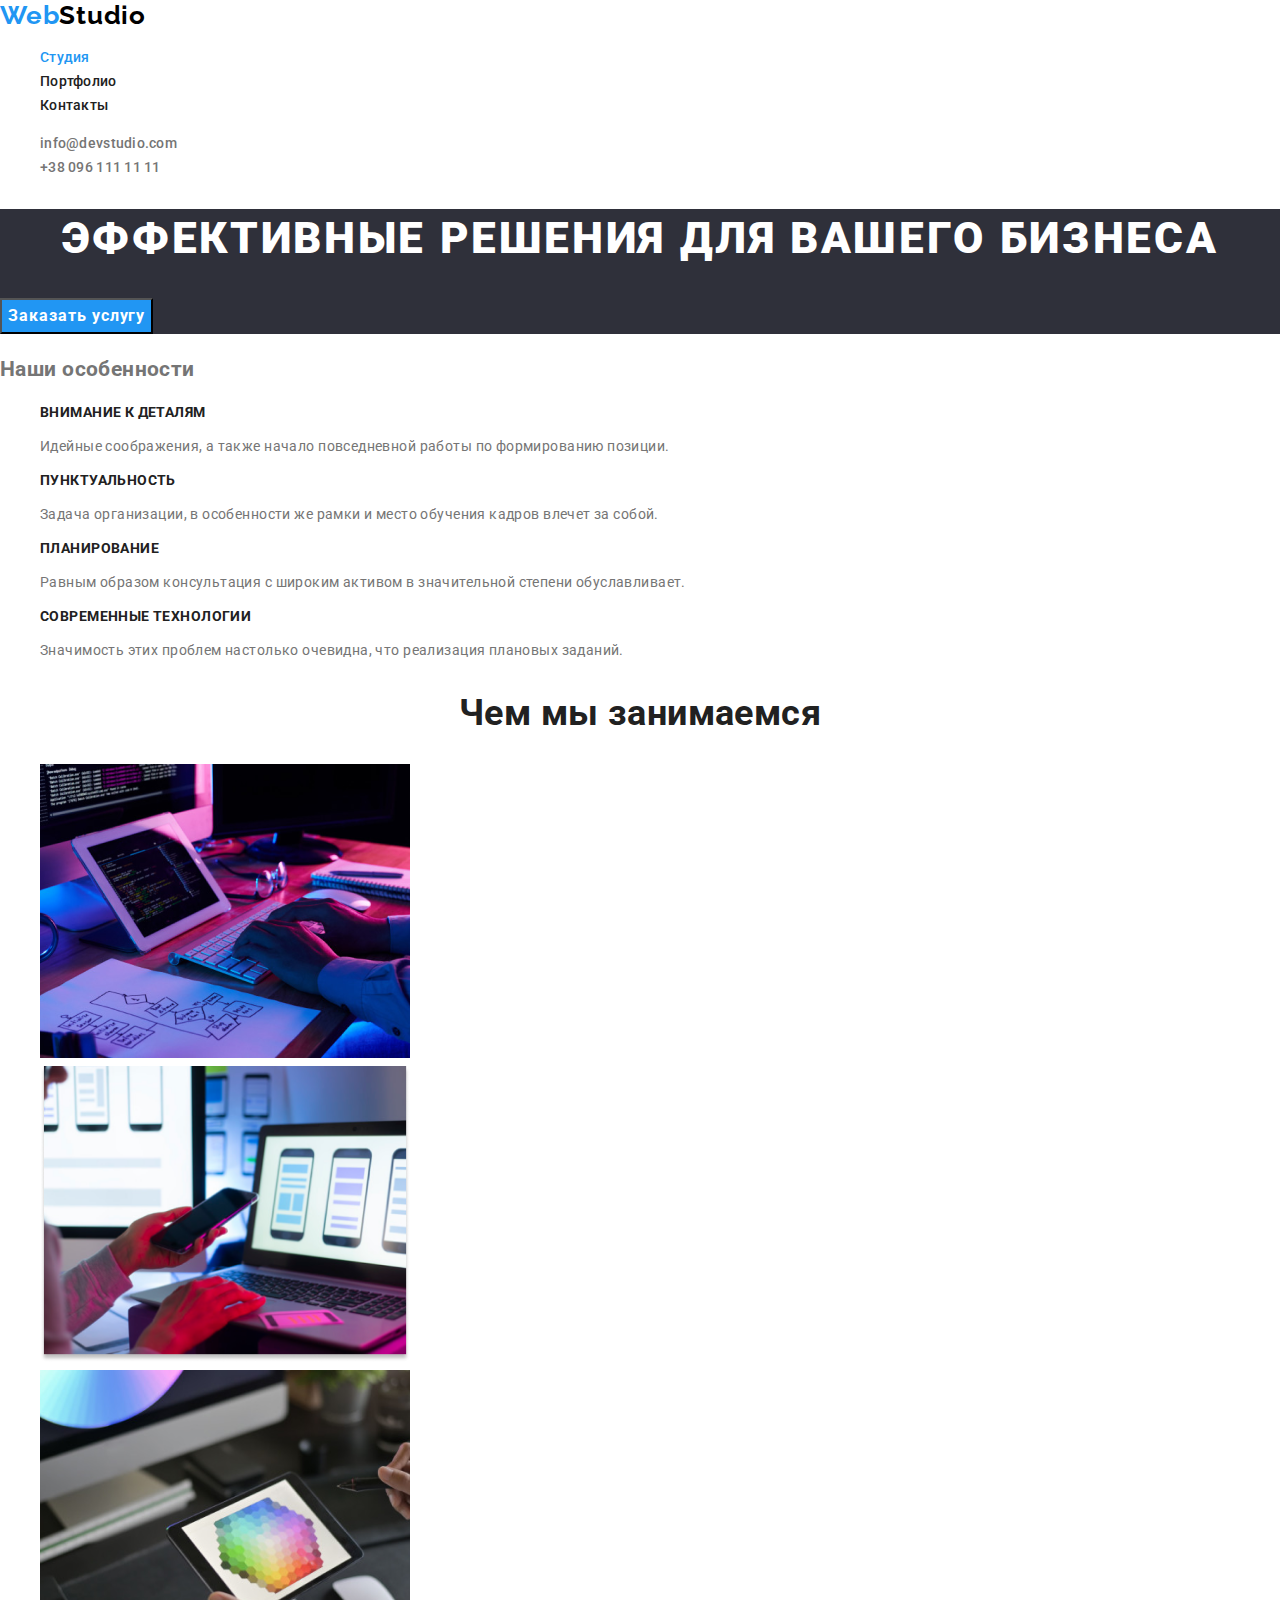
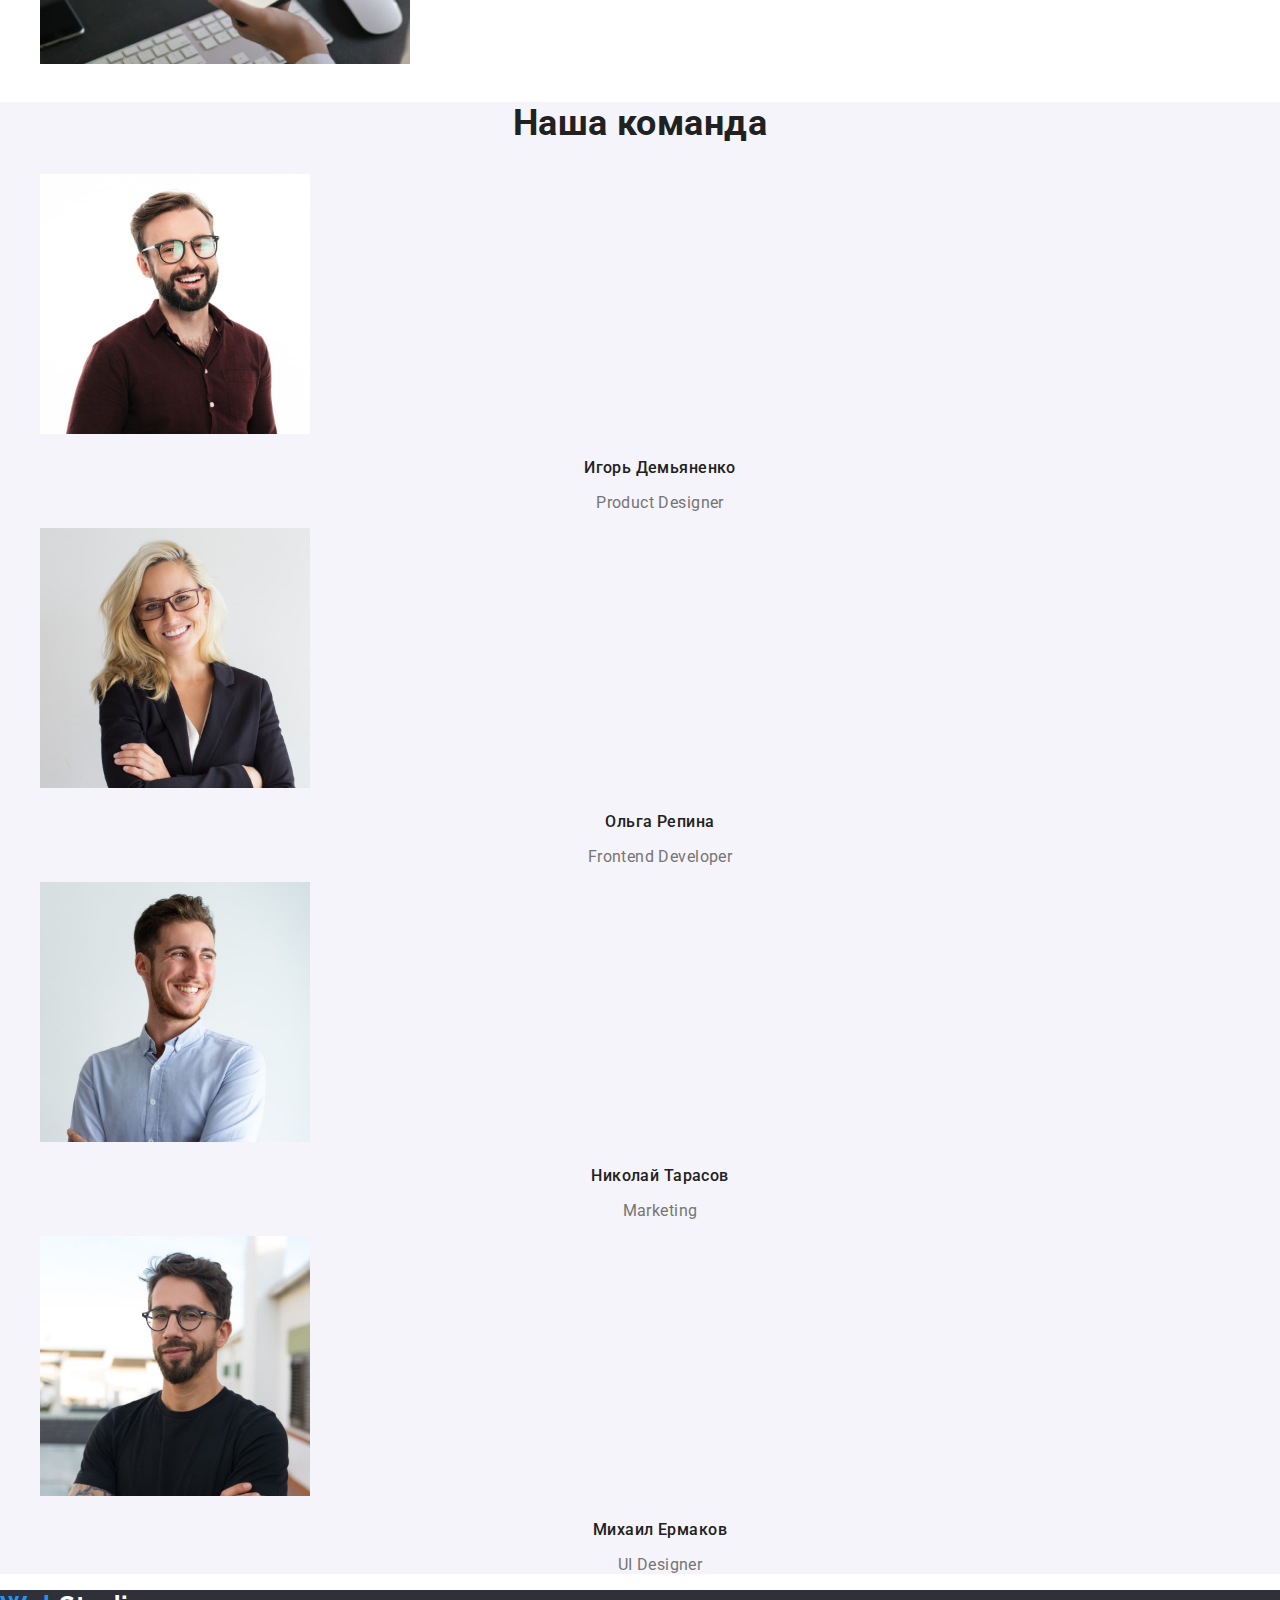
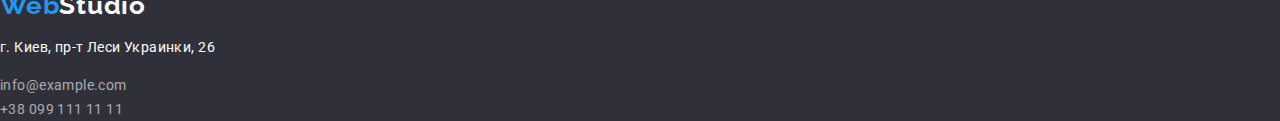
<file: index.html>
<!DOCTYPE html>
<html lang="ru">

<head>
    <meta charset="UTF-8">
    <meta name="viewport" content="width=device-width, initial-scale=1.0">
    <title>WebStudio</title>
    <link rel="stylesheet" href="https://cdnjs.cloudflare.com/ajax/libs/modern-normalize/1.0.0/modern-normalize.min.css"/>
    <link rel="stylesheet" href="./css/styles.css"/>
    <link rel="preconnect" href="https://fonts.gstatic.com"/>
    <link href="https://fonts.googleapis.com/css2?family=Raleway:wght@700&family=Roboto:wght@400;500;700;900&display=swap"
        rel="stylesheet"/>
</head>

<body>
    <header>
        <!--навигация-->
        <nav class="nav">
            <a class="logo" href="./index.html"><span class="logo-accent">Web</span>Studio</a>
            <ul class="list">
                <li><a class="nav-link current" href="./index.html">Студия</a></li>
                <li><a class="nav-link" href="./portfolio.html">Портфолио</a></li>
                <li><a class="nav-link" href="">Контакты</a></li>
            </ul>
        </nav>

        <ul class="list">
            <li><a class="header-link" href="mailto:info@devstudio.com">info@devstudio.com</a></li>
            <li><a class="header-link" href="tel:+380961111111">+38 096 111 11 11</a></li>
        </ul>
    </header>

    <main>
        <!--не забудь вставить фон фото-->
        <section class="hero">
            <h1 class="hero-title">Эффективные решения для вашего бизнеса</h1>
            <button class="hero-button" type="button">Заказать услугу</button>
        </section>

        <section>
            <h2>Наши особенности</h2>
            <ul class="list">
                <li>
                    <h3 class="subtitle titlecolor">Внимание к деталям</h3>
                    <p>Идейные соображения, а также начало повседневной работы по формированию позиции.</p>
                </li>

                <li>
                    <h3 class="subtitle titlecolor">Пунктуальность</h3>
                    <p>Задача организации, в особенности же рамки и место обучения кадров влечет за собой.</p>
                </li>

                <li>
                    <h3 class="subtitle titlecolor">Планирование</h3>
                    <p>Равным образом консультация с широким активом в значительной степени обуславливает.</p>
                </li>

                <li>
                    <h3 class="subtitle titlecolor">Современные технологии</h3>
                    <p>Значимость этих проблем настолько очевидна, что реализация плановых заданий.</p>
                </li>
            </ul>
        </section>

        <section>
            <h2 class="section-title titlecolor">Чем мы занимаемся</h2>
            <ul class="list">
                <li>
                    <a href="">
                        <img src="./images/box-1.png"
                            alt="На мониторе исходный код программы, которую набирает на клавиатуре програмист. На столе возле клавиатуры лист бумаги с алгоритмом"
                            width="370" />
                    </a>
                </li>

                <li>
                    <a href="">
                        <img src="./images/box-2.png"
                            alt="Смартфон в руке человека, который сидит перед ноутбуком. На экране ноутбука три смартфона. "
                            width="370" />
                    </a>
                </li>

                <li>
                    <a href="">
                        <img src="./images/box-3.png"
                            alt="В руке человека планшет, на экране которого изображена цветовая плитра" width="370" />
                    </a>
                </li>
            </ul>
        </section>

        <section class="section">
            <h2 class="section-title titlecolor">Наша команда</h2>
            <ul class="list">
                <li>
                    <img src="./images/foto-igor-demyanenko.jpg" alt="портрет Игоря Демьяненко" width="270"/>
                    <h3 class="section-subtitle titlecolor section-text">Игорь Демьяненко</h3>
                    <p class="section-text">Product Designer</p>
                </li>
                <li>
                    <img src="./images/foto-olga-repina.jpg" alt="портрет Ольги Репиной" width="270"/>
                    <h3 class="section-subtitle titlecolor section-text">Ольга Репина</h3>
                    <p class="section-text">Frontend Developer</p>
                </li>
                <li>
                    <img src="./images/foto-nikolay-tarasov.jpg" alt="портрет Николая Тарасова" width="270"/>
                    <h3 class="section-subtitle titlecolor section-text">Николай Тарасов</h3>
                    <p class="section-text">Marketing</p>
                </li>
                <li>
                    <img src="./images/foto-mikhail-yermakov.jpg" alt="портрет Михаила Ермакова" width="270"/>
                    <h3 class="section-subtitle titlecolor section-text">Михаил Ермаков</h3>
                    <p class="section-text">UI Designer</p>
                </li>
            </ul>
        </section>
    </main>

    <footer class="footer">
        <a class="logo" href="./index.html"><span class="logo-accent">Web</span>Studio</a>
        <p class="postaddress">г. Киев, пр-т Леси Украинки, 26</p>
        <a class="footer-link" href="mailto:info@example.com">info@example.com</a><br>
        <a class="footer-link" href="tel:380991111111">+38 099 111 11 11</a>
    </footer>
</body>

</html>
</file>
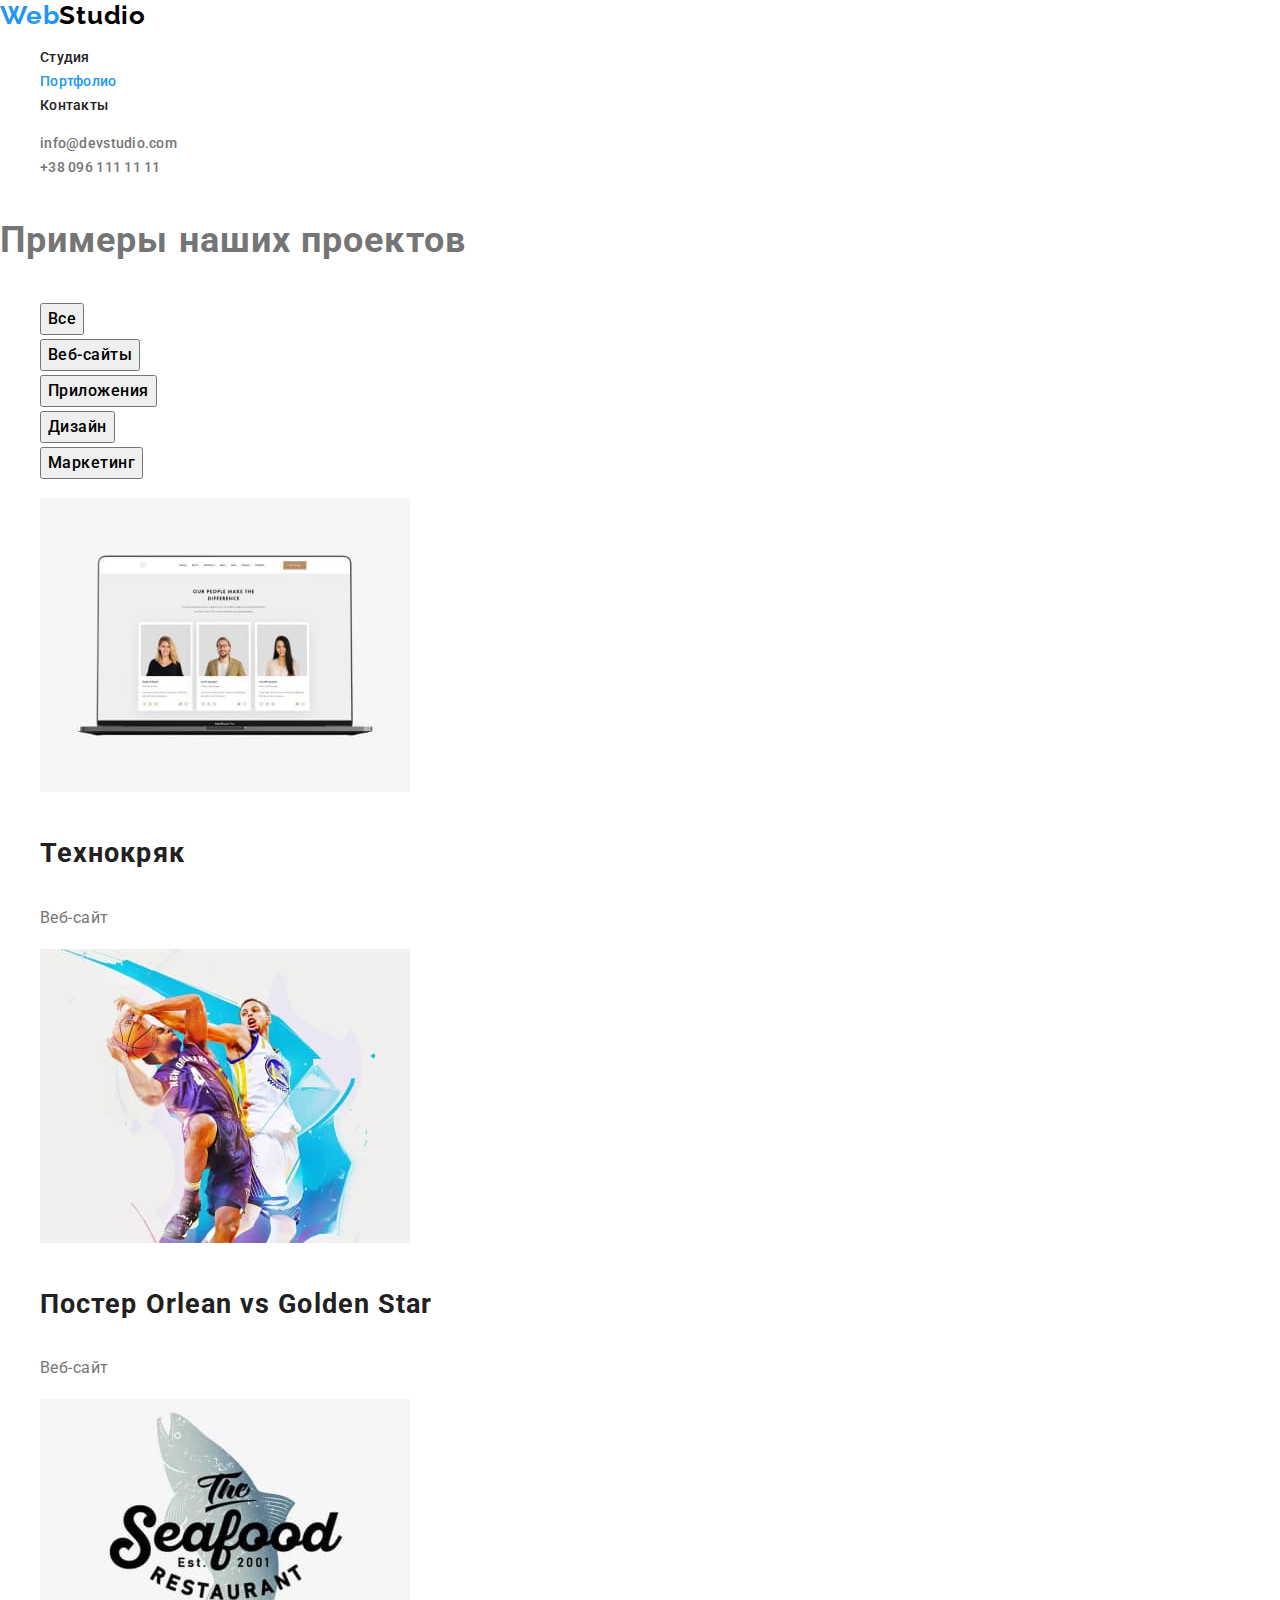
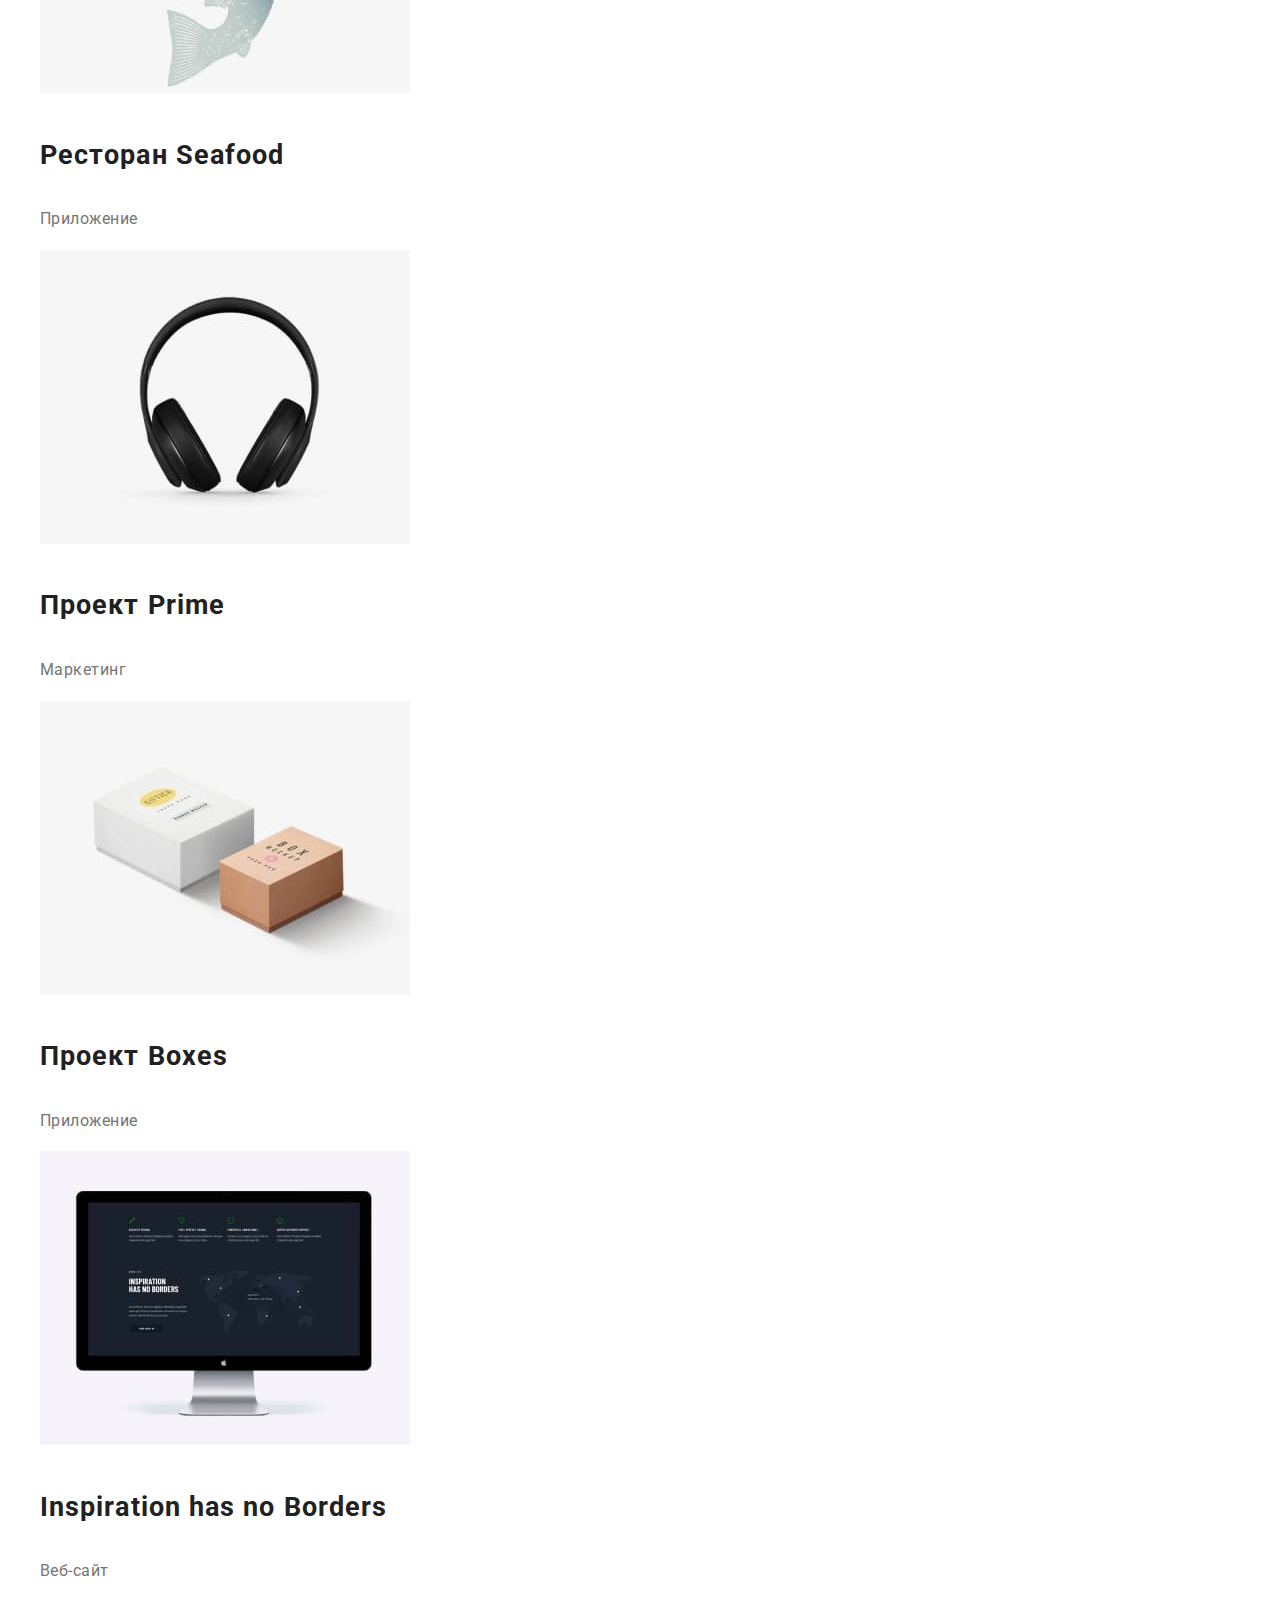
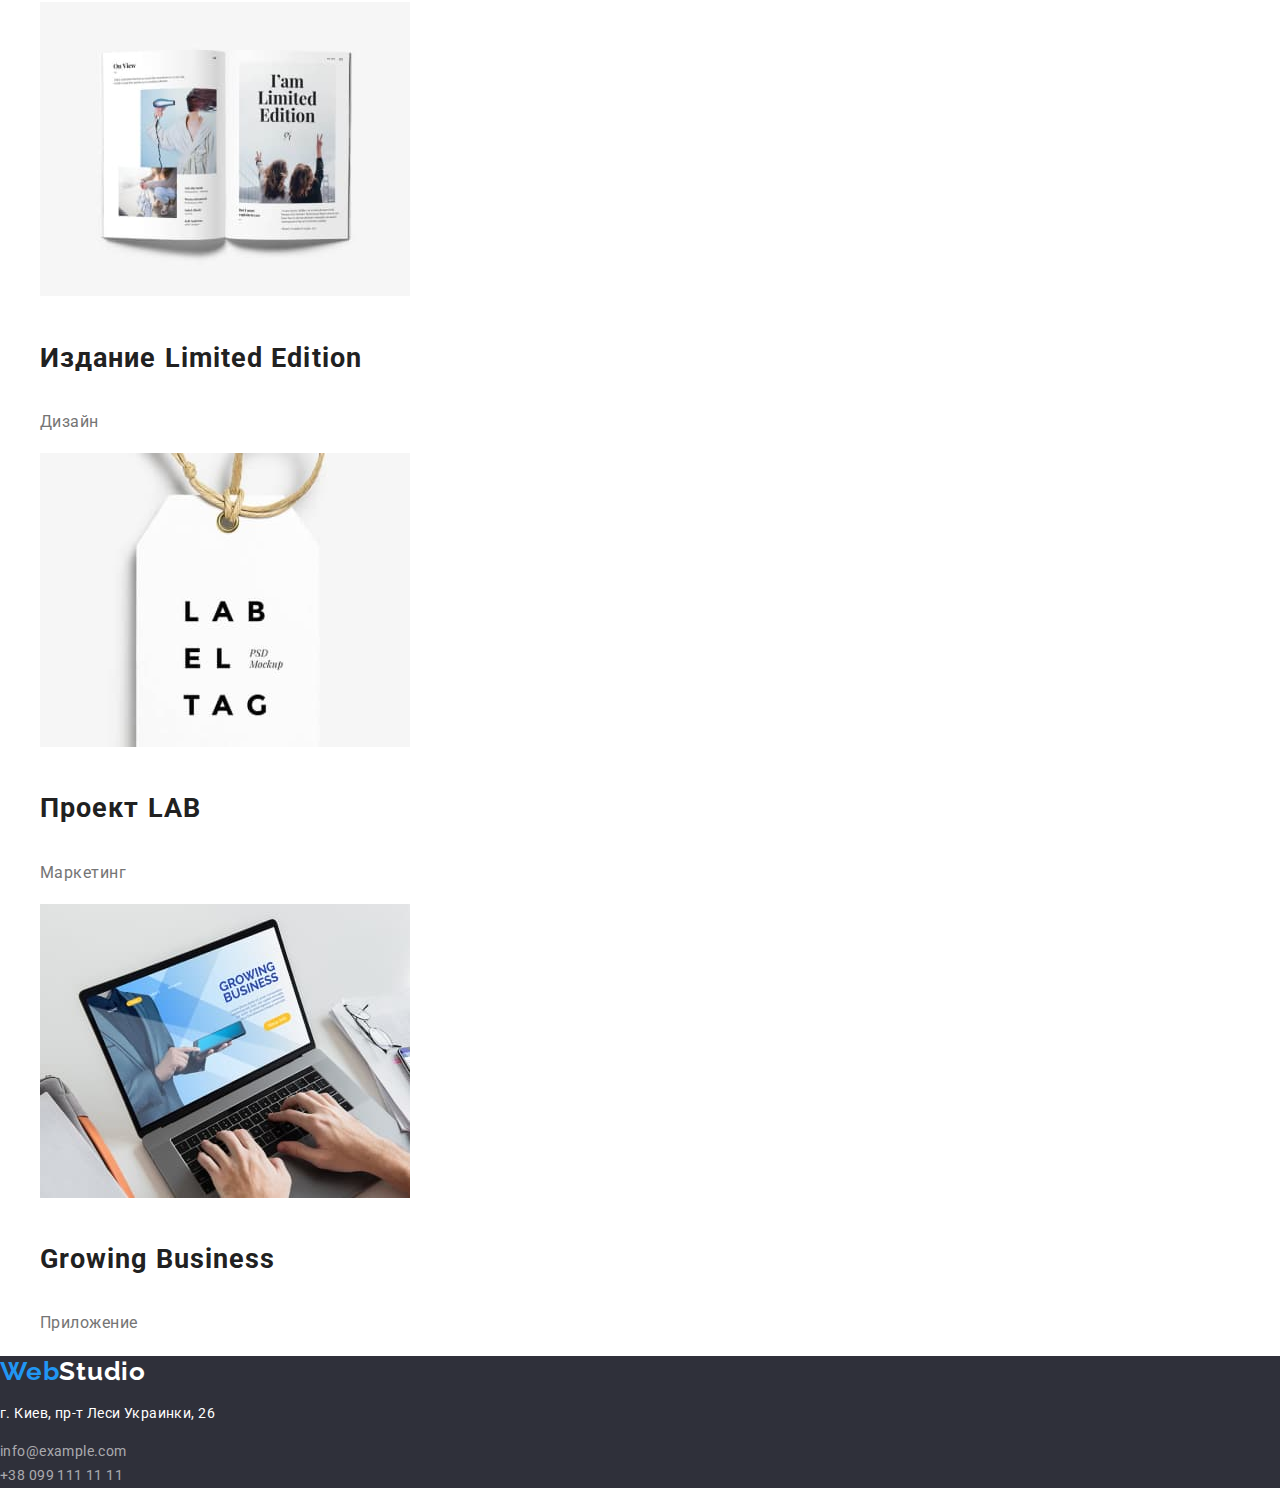
<file: portfolio.html>
<!DOCTYPE html>
<html lang="ru">

<head>
    <meta charset="UTF-8">
    <meta name="viewport" content="width=device-width, initial-scale=1.0">
    <title>Наше портфолио</title>
    <link rel="stylesheet" href="https://cdnjs.cloudflare.com/ajax/libs/modern-normalize/1.0.0/modern-normalize.min.css" />
    <link rel="stylesheet" href="./css/styles.css" />
    <link rel="preconnect" href="https://fonts.gstatic.com" />
    <link href="https://fonts.googleapis.com/css2?family=Raleway:wght@700&family=Roboto:wght@400;500;700;900&display=swap"
        rel="stylesheet" />
</head>

<body>
    <!--верхнее меню-->
    <header>
        <!--навигация-->
        <nav class="nav">
            <a class="logo" href="./index.html"><span class="logo-accent">Web</span>Studio</a>
            <ul class="list">
                <li><a class="nav-link" href="./index.html">Студия</a></li>
                <li><a class="nav-link current" href="./portfolio.html">Портфолио</a></li>
                <li><a class="nav-link" href="">Контакты</a></li>
            </ul>
        </nav>

        <ul class="list">
            <li><a class="header-link" href="mailto:info@devstudio.com">info@devstudio.com</a></li>
            <li><a class="header-link" href="tel:+380961111111">+38 096 111 11 11</a></li>
        </ul>
    </header>

    <main class="portfolio">
        <!--секция Примеры наших работ-->
        <section>
            <h1>Примеры наших проектов</h1>
            <ul class="list">
                <li><button class="portfolio-button" type="button">Все</button></li>
                <li><button class="portfolio-button" type="button">Веб-сайты</button></li>
                <li><button class="portfolio-button" type="button">Приложения</button></li>
                <li><button class="portfolio-button" type="button">Дизайн</button></li>
                <li><button class="portfolio-button" type="button">Маркетинг</button></li>
            </ul>

            <ul class="list">
                <li>
                    <a href="#"><img src="./images/foto-technocryk.jpg" alt="Ноутбук с изображением веб-сайта на экране"/></a>
                    <a class="portfolio-title" href="#"><h2 class="examples-title">Технокряк</h2></a>
                    <a class="portfolio-link"  href="#"><p>Веб-сайт</p></a>
                </li>

                <li>
                    <a href="#"><img src="./images/foto-poster-neworlean.jpg" alt="Два баскетболиста в прыжке, один из которых держит мяч в руках" width="370" height="294"/></a>
                    <a class="portfolio-title" href="#"><h2>Постер <span lang="en">Orlean vs Golden Star</span></h2></a>
                    <a class="portfolio-link" href="#"><p>Веб-сайт</p></a>
                </li>

                <li>
                    <a href="#"><img src="./images/foto-restaurant-sea-food.jpg" alt="Название ресторана с изображением рыбы на заднем плане" width="370" height="294"/></a>
                    <a class="portfolio-title" href="#"><h2>Ресторан <span lang="en">Seafood</span></h2></a>
                    <a class="portfolio-link" href="#"><p>Приложение</p></a>
                </li>
                
                <li>
                    <a href="#"><img src="./images/foto-project-prime.jpg" alt="Наушники на светло-сером фоне" width="370" height="294"/></a>
                    <a class="portfolio-title" href="#"><h2>Проект <span lang="en">Prime</span></h2></a>
                    <a class="portfolio-link" href="#"><p>Маркетинг</p></a>
                </li>

                <li>
                    <a href="#"><img src="./images/foto-project-boxes.jpg" alt="Две коробочки" width="370" height="294"/></a>
                    <a class="portfolio-title" href="#"><h2>Проект <span lang="en">Boxes</span></h2></a>
                    <a class="portfolio-link" href="#"><p>Приложение</p></a>
                </li>

                <li>
                    <a href="#"><img src="./images/foto-inspiration-has-no-borders.jpg" alt="Монитор с изображением веб-сайта" width="370" height="294"/></a>
                    <a class="portfolio-title" href="#"><h2 lang="en">Inspiration has no Borders</h2></a>
                    <a class="portfolio-link" href="#"><p>Веб-сайт</p></a>
                </li>

                <li>
                    <a href="#"><img src="./images/foto-limited-edition.jpg" alt="Развернутый журнал" width="370" height="294"/></a>
                    <a class="portfolio-title" href="#"><h2>Издание <span lang="en">Limited Edition</span></h2></a>
                    <a class="portfolio-link" href="#"><p>Дизайн</p></a>
                </li>

                <li>
                    <a href="#"><img src="./images/foto-project-lab.jpg" alt="Белый ярлык с надписью LAB EL TAG" width="370" height="294"/></a>
                    <a class="portfolio-title" href="#"><h2>Проект <span lang="en">LAB</span></h2></a>
                    <a class="portfolio-link" href="#"><p>Маркетинг</p></a>
                </li>
                
                <li>
                    <a href="#"><img src="./images/foto-growing-business.jpg" alt="Руки на клавиатуре ноутбука, на экране изображение приложения" width="370" height="294"/></a>
                    <a class="portfolio-title" href="#"><h2 lang="en">Growing Business</h2></a>
                    <a class="portfolio-link" href="#"><p>Приложение</p></a>
                </li>
            </ul>
        </section>
    </main>

    <footer class="footer">
        <a class="logo" href="./index.html"><span class="logo-accent">Web</span>Studio</a>
        <p class="postaddress">г. Киев, пр-т Леси Украинки, 26</p>
        <a class="footer-link" href="mailto:info@example.com">info@example.com</a><br>
        <a class="footer-link" href="tel:380991111111">+38 099 111 11 11</a>
    </footer>
</body>

</html>
</file>
<file: css/styles.css>
:root {
  --main-background-color: #ffffff;
  --second-background-color: #2f303a;
  --additional-background-color: #f5f4fa;

  --main-txt-color: #757575;
  --second-txt-color: #212121;
  --hero-text-color: #ffffff;

  --accent: #2196f3;
}

body {
  background-color: var(--main-background-color);
  color: var(--main-txt-color);

  font-family: Roboto, sans-serif;
  font-weight: 400;
  font-size: 14px;
  line-height: 1.71;
  letter-spacing: 0.03em;
}

a {
  text-decoration: none;
}

.list {
  list-style: none;
}

/* логотип header и footer*/
.nav .logo {
  color: #000000;
}

.footer .logo {
  color: #ffffff;
}

.logo-accent {
  color: var(--accent);
}

.logo {
  font-family: Raleway, sans-serif;
  font-weight: 700;
  font-size: 26px;
  line-height: 1.19;
  letter-spacing: 0.03em;
}

/* линки в header*/
.nav-link {
  color: var(--second-txt-color);
}

.header-link {
  color: inherit;
}

.nav-link,
.header-link {
  font-weight: 500;
  font-size: 14px;
  line-height: 1.14;
  letter-spacing: 0.02em;
}

.nav-link:hover,
.nav-link:focus,
.header-link:hover,
.header-link:focus,
.footer-link:hover,
.footer-link:focus {
  color: var(--accent);
}

.current {
  color: var(--accent);
}

/* секция hero */
.hero {
  background-color: var(--second-background-color);
}

.hero-title {
  color: var(--hero-text-color);

  font-weight: 900;
  font-size: 44px;
  line-height: 1.36;
  text-align: center;
  letter-spacing: 0.06em;
  text-transform: uppercase;
}

.hero-button {
  background-color: var(--accent);
  color: var(--hero-text-color);

  font-weight: 700;
  font-size: 16px;
  line-height: 1.87;
  display: flex;
  align-items: center;
  text-align: center;
  letter-spacing: 0.06em;
}

/*секция наши особенности */
.titlecolor {
  color: var(--second-txt-color);
}
.subtitle {
  font-weight: 700;
  font-size: 14px;
  line-height: 1.14;
  text-transform: uppercase;
}

/* секия наша команда */
.section {
  background-color: var(--additional-background-color);
}

.section-title {
  font-weight: 700;
  font-size: 36px;
  line-height: 1.17;
  text-align: center;
}

.section-subtitle {
  font-weight: 500;
}

.section-text {
  font-size: 16px;
  line-height: 1.19;
  text-align: center;
}

/* секция footer */
.footer {
  background-color: var(--second-background-color);
}
.footer .logo,
.postaddress {
  color: var(--hero-text-color);
}

.footer-link {
  color: rgba(255, 255, 255, 0.6);
}

/* страница портфолио */
.portfolio {
  font-family: Roboto, sans-serif;
  font-style: normal;
  font-weight: 700;
  font-size: 18px;
  line-height: 2;
  letter-spacing: 0.06em;
}

/* лист кнопок */
.portfolio-button {
  font-family: inherit;
  font-style: inherit;
}
.portfolio-button {
  font-weight: 500;
  font-size: 16px;
  line-height: 1.62;
  text-align: center;
  letter-spacing: 0.03em;
}

.portfolio-button:hover,
.portfolio-button:focus {
  background-color: var(--accent);
  color: var(--hero-text-color);
}

.portfolio-title {
  color: var(--second-txt-color);
}

.portfolio-link {
  color: var(--main-txt-color);

  font-weight: 400;
  font-size: 16px;
  line-height: 1.87;
  letter-spacing: 0.03em;
}

.portfolio-title:hover,
.portfolio-title:focus,
.portfolio-link:hover,
.portfolio-link:focus {
  color: var(--accent);
}
</file>
